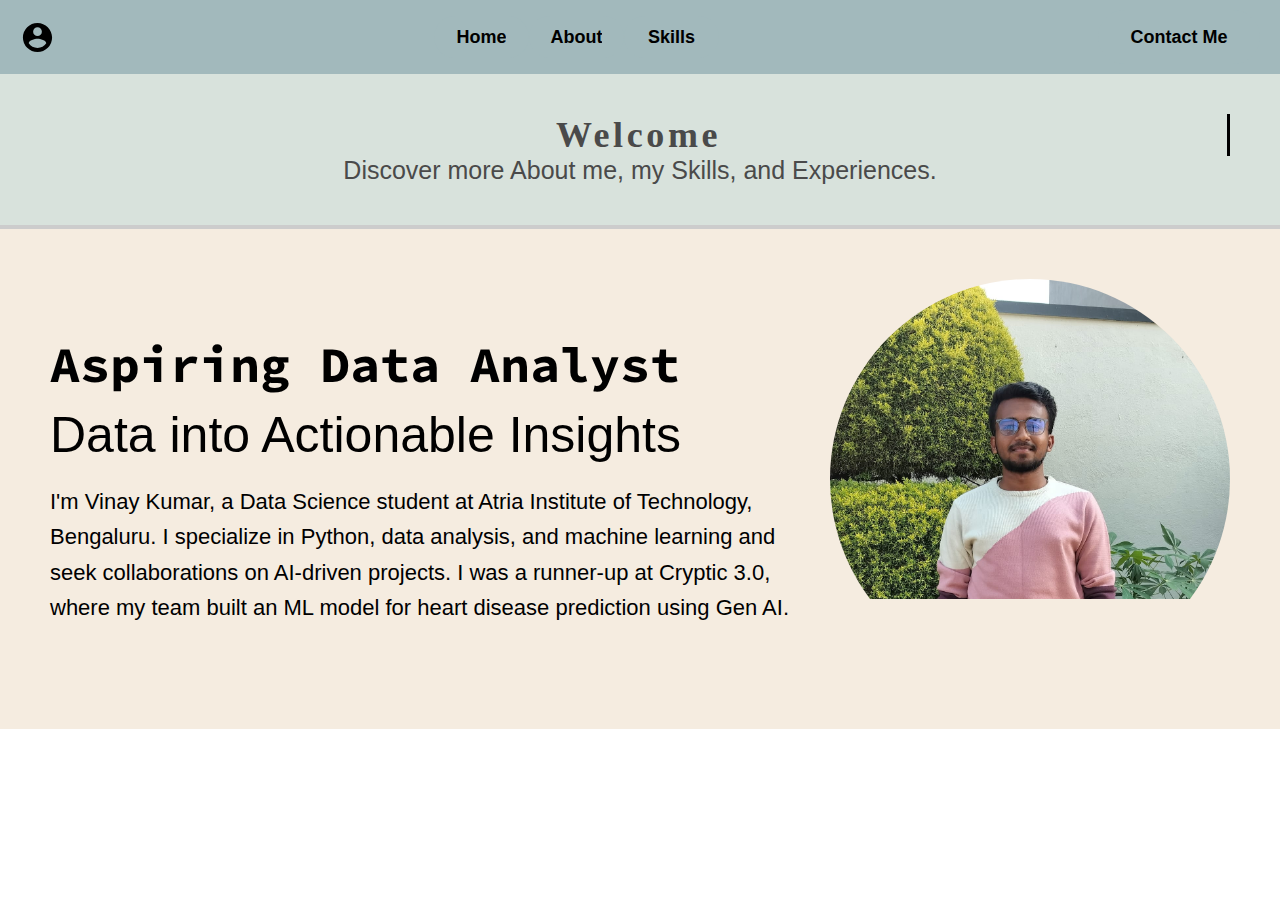
<file: index.html>
<!DOCTYPE html>
<html lang="en">

<head>
    <meta charset="UTF-8">
    <meta name="viewport" content="width=device-width, initial-scale=1.0">
    <title>Vini's Portfolio</title>
    <link rel="stylesheet" href="styles.css">
    <link rel="stylesheet"
        href="https://fonts.googleapis.com/css2?family=Material+Symbols+Outlined:opsz,wght,FILL,GRAD@24,400,0,0&icon_names=frame_person" />

</head>

<body>
    <div class="navbar">
        <svg xmlns="http://www.w3.org/2000/svg" width="35" height="35" viewBox="0 0 24 24">
            <path fill="currentColor"
                d="M12 19.2c-2.5 0-4.71-1.28-6-3.2c.03-2 4-3.1 6-3.1s5.97 1.1 6 3.1a7.23 7.23 0 0 1-6 3.2M12 5a3 3 0 0 1 3 3a3 3 0 0 1-3 3a3 3 0 0 1-3-3a3 3 0 0 1 3-3m0-3A10 10 0 0 0 2 12a10 10 0 0 0 10 10a10 10 0 0 0 10-10c0-5.53-4.5-10-10-10" />
        </svg>

        <div class="sections">

            <!-- From Uiverse.io by KINGFRESS -->
            <button onclick="window.location.href='index.html'">
                <span class="span-mother">
                    <span>H</span>
                    <span>o</span>
                    <span>m</span>
                    <span>e</span>

                </span>
                <span class="span-mother2">
                    <span>H</span>
                    <span>o</span>
                    <span>m</span>
                    <span>e</span>

                </span>
            </button>
            <button onclick="window.location.href='about.html'">
                <span class="span-mother">
                    <span>A</span>
                    <span>b</span>
                    <span>o</span>
                    <span>u</span>
                    <span>t</span>

                </span>
                <span class="span-mother2">
                    <span>A</span>
                    <span>b</span>
                    <span>o</span>
                    <span>u</span>
                    <span>t</span>

                </span>
            </button>
            <button onclick="window.location.href='skills.html'">
                <span class="span-mother">
                    <span>S</span>
                    <span>k</span>
                    <span>i</span>
                    <span>l</span>
                    <span>l</span>
                    <span>s</span>

                </span>
                <span class="span-mother2">
                    <span>S</span>
                    <span>k</span>
                    <span>i</span>
                    <span>l</span>
                    <span>l</span>
                    <span>s</span>

                </span>
            </button>
        </div>

        <button class="btn" onclick="window.location.href='contact.html'"> Contact Me </button>

    </div>


    <div class="banner">
        <h2 id="typing-text"></h2>
        <p>Discover more About me, my Skills, and Experiences.</p>
    </div>


    <div class="content">
        <div class="text-content">
            <div class="hello">Aspiring Data Analyst </div>
            <div class="about">Data into Actionable Insights</div>
            <div class="moreabout">I'm Vinay Kumar, a Data Science student at Atria Institute of Technology, Bengaluru.
                I specialize in Python, data analysis, and machine learning and seek collaborations on AI-driven
                projects. I was a runner-up at Cryptic 3.0, where my team built an ML model for heart disease prediction
                using Gen AI.
            </div>
        </div>
        <div class="image-container">
            <img class="circle-image" src="vinay1.jpg" alt="vini">
        </div>
    </div>

    <div class="footer">
        <div class="footer-text"></div>
    </div>

    <script src="script.js"></script>

</body>

</html>
</file>
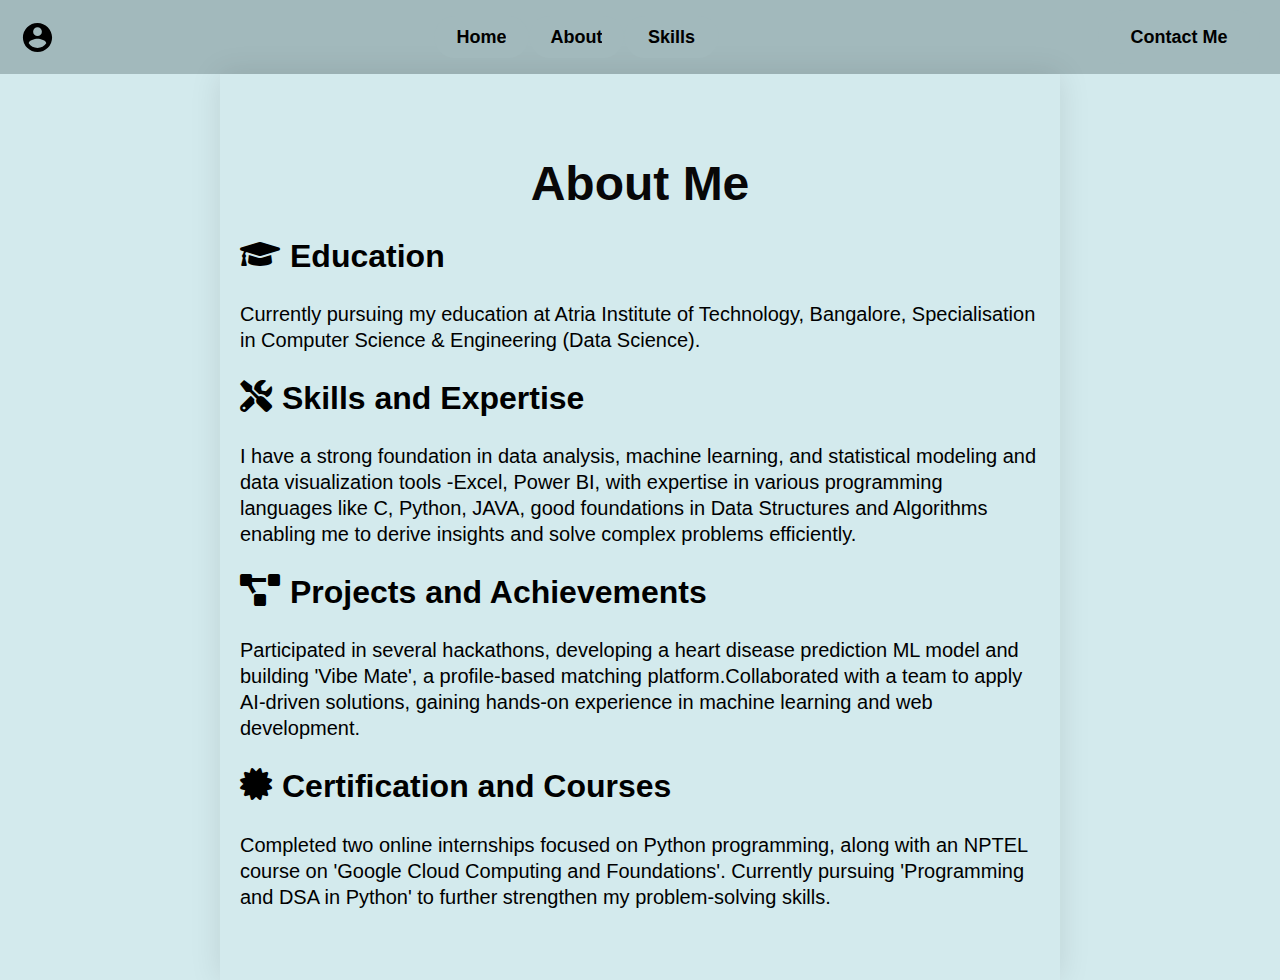
<file: about.html>
<link rel="stylesheet" href="https://cdnjs.cloudflare.com/ajax/libs/font-awesome/5.15.4/css/all.min.css">
<link rel="stylesheet" href="https://fonts.googleapis.com/css2?family=Material+Symbols+Outlined:opsz,wght,FILL,GRAD@24,400,0,0&icon_names=frame_person" />
<!DOCTYPE html>
<html lang="en">
<head>
    <meta charset="UTF-8">
    <meta name="viewport" content="width=device-width, initial-scale=1.0">
    <title>About Me</title>
    <link rel="stylesheet" href="styles.css">
    <link rel="stylesheet" href="https://cdnjs.cloudflare.com/ajax/libs/font-awesome/5.15.4/css/all.min.css">
</head>
<body class="about-body">
    <div class="navbar">
        <svg xmlns="http://www.w3.org/2000/svg" width="35" height="35" viewBox="0 0 24 24"><path fill="currentColor" d="M12 19.2c-2.5 0-4.71-1.28-6-3.2c.03-2 4-3.1 6-3.1s5.97 1.1 6 3.1a7.23 7.23 0 0 1-6 3.2M12 5a3 3 0 0 1 3 3a3 3 0 0 1-3 3a3 3 0 0 1-3-3a3 3 0 0 1 3-3m0-3A10 10 0 0 0 2 12a10 10 0 0 0 10 10a10 10 0 0 0 10-10c0-5.53-4.5-10-10-10"/></svg>
            
        <div class="sections">

            <!-- From Uiverse.io by KINGFRESS -->
            <button  onclick="window.location.href='index.html'">
                <span class="span-mother">
                    <span>H</span>
                    <span>o</span>
                    <span>m</span>
                    <span>e</span>
                    
                </span>
                <span class="span-mother2">
                    <span>H</span>
                    <span>o</span>
                    <span>m</span>
                    <span>e</span>
                    
                </span>
            </button>
            <button  onclick="window.location.href='about.html'">
                <span class="span-mother">
                    <span>A</span>
                    <span>b</span>
                    <span>o</span>
                    <span>u</span>
                    <span>t</span>
                    
                </span>
                <span class="span-mother2">
                    <span>A</span>
                    <span>b</span>
                    <span>o</span>
                    <span>u</span>
                    <span>t</span>
                    
                </span>
            </button>
            <button  onclick="window.location.href='skills.html'">
                <span class="span-mother">
                    <span>S</span>
                    <span>k</span>
                    <span>i</span>
                    <span>l</span>
                    <span>l</span>
                    <span>s</span>
                    
                </span>
                <span class="span-mother2">
                    <span>S</span>
                    <span>k</span>
                    <span>i</span>
                    <span>l</span>
                    <span>l</span>
                    <span>s</span>
                    
                </span>
            </button>
            
    
        </div>

        <button class="btn" onclick="window.location.href='contact.html'"> Contact Me </button>
        
    
    </div>
    <div class="about-container">
        <h1>About Me</h1>
        <div class="section">
            <h2><i class="fas fa-graduation-cap"></i> Education</h2>
            <p>Currently pursuing my education at Atria Institute of Technology, Bangalore, Specialisation in Computer Science & Engineering (Data Science).</p>
        </div>
        <div class="section">
            <h2><i class="fas fa-tools"></i> Skills and Expertise</h2>
            <p>I have a strong foundation in data analysis, machine learning, and statistical modeling and data visualization tools -Excel, Power BI, with expertise in various programming languages like C, Python, JAVA, good foundations in Data Structures and Algorithms enabling me to derive insights and solve complex problems efficiently.</p>
        </div>
        <div class="section">
            <h2><i class="fas fa-project-diagram"></i> Projects and Achievements</h2>
            <p>Participated in several hackathons, developing a heart disease prediction ML model and building 'Vibe Mate', a profile-based matching platform.Collaborated with a team to apply AI-driven solutions, gaining hands-on experience in machine learning and web development.</p>
        </div>
        <div class="section">
            <h2><i class="fas fa-certificate"></i> Certification and Courses</h2>
            <p>Completed two online internships focused on Python programming, along with an NPTEL course on 'Google Cloud Computing and Foundations'. Currently pursuing 'Programming and DSA in Python' to further strengthen my problem-solving skills.</p>
        </div>
    </div>
</body>
</html>
</file>
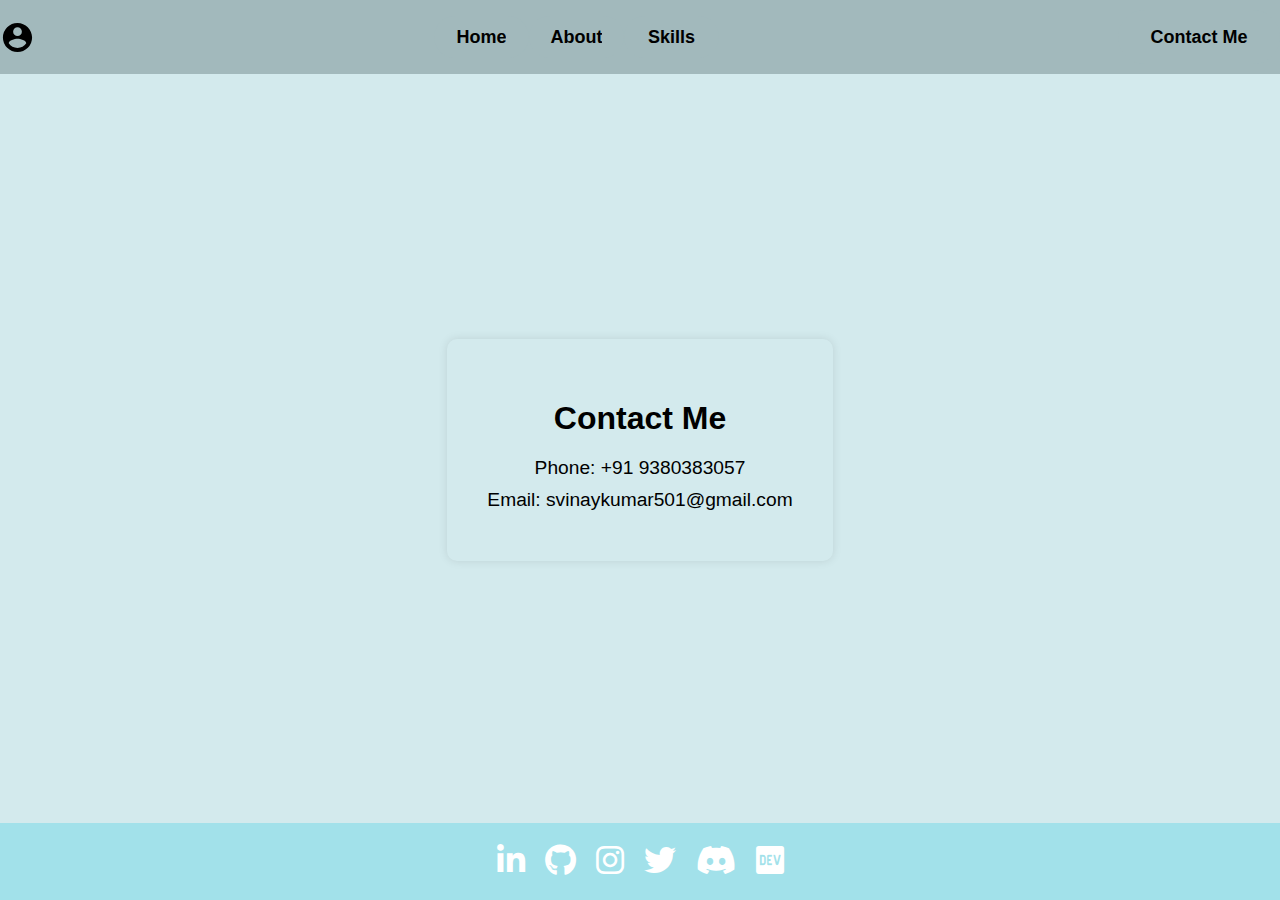
<file: contact.html>
<!DOCTYPE html>
<html lang="en">
<head>
    <meta charset="UTF-8">
    <meta name="viewport" content="width=device-width, initial-scale=1.0">
    <title>Contact Me</title>
    <link rel="stylesheet" href="styles.css">
    <link rel="stylesheet" href="https://cdnjs.cloudflare.com/ajax/libs/font-awesome/6.0.0-beta3/css/all.min.css">
</head>
<body class="contact-body">
    <div class="contact-navbar">
        <svg xmlns="http://www.w3.org/2000/svg" width="35" height="35" viewBox="0 0 24 24"><path fill="currentColor" d="M12 19.2c-2.5 0-4.71-1.28-6-3.2c.03-2 4-3.1 6-3.1s5.97 1.1 6 3.1a7.23 7.23 0 0 1-6 3.2M12 5a3 3 0 0 1 3 3a3 3 0 0 1-3 3a3 3 0 0 1-3-3a3 3 0 0 1 3-3m0-3A10 10 0 0 0 2 12a10 10 0 0 0 10 10a10 10 0 0 0 10-10c0-5.53-4.5-10-10-10"/></svg>
            
        <div class="sections">

            <!-- From Uiverse.io by KINGFRESS -->
            <button  onclick="window.location.href='index.html'">
                <span class="span-mother">
                    <span>H</span>
                    <span>o</span>
                    <span>m</span>
                    <span>e</span>
                    
                </span>
                <span class="span-mother2">
                    <span>H</span>
                    <span>o</span>
                    <span>m</span>
                    <span>e</span>
                    
                </span>
            </button>
            <button  onclick="window.location.href='about.html'">
                <span class="span-mother">
                    <span>A</span>
                    <span>b</span>
                    <span>o</span>
                    <span>u</span>
                    <span>t</span>
                    
                </span>
                <span class="span-mother2">
                    <span>A</span>
                    <span>b</span>
                    <span>o</span>
                    <span>u</span>
                    <span>t</span>
                    
                </span>
            </button>
            <button  onclick="window.location.href='skills.html'">
                <span class="span-mother">
                    <span>S</span>
                    <span>k</span>
                    <span>i</span>
                    <span>l</span>
                    <span>l</span>
                    <span>s</span>
                    
                </span>
                <span class="span-mother2">
                    <span>S</span>
                    <span>k</span>
                    <span>i</span>
                    <span>l</span>
                    <span>l</span>
                    <span>s</span>
                    
                </span>
            </button>
            
    
            </div>
            <button class="btn" onclick="window.location.href='contact.html'"> Contact Me </button>
    </div>

    <div class="contact-container">
        <h1>Contact Me</h1>
        <p>Phone: +91 9380383057</p>
        <p>Email: svinaykumar501@gmail.com</p>
    </div>
    <footer>
        <div class="social-icons">
            <a href="https://www.linkedin.com/in/vinay-kumar-694186293" target="_blank"><i class="fab fa-linkedin-in"></i></a>
            <a href="https://github.com/vini-501" target="_blank"><i class="fab fa-github"></i></a>
            <a href="https://www.instagram.com/vini501_?igsh=djRxeXk3Y2JtdGNj" target="_blank"><i class="fab fa-instagram"></i></a>
            <a href="https://x.com/VinayKumar58040" target="_blank"><i class="fab fa-twitter"></i></a>
            <a href="https://discord.com/tony043093" target="_blank"><i class="fab fa-discord"></i></a>
            <a href="https://devfolio.com/@vini501" target="_blank"><i class="fab fa-dev"></i></a>
            
        </div>
    </footer>
</body>
</html>
</file>
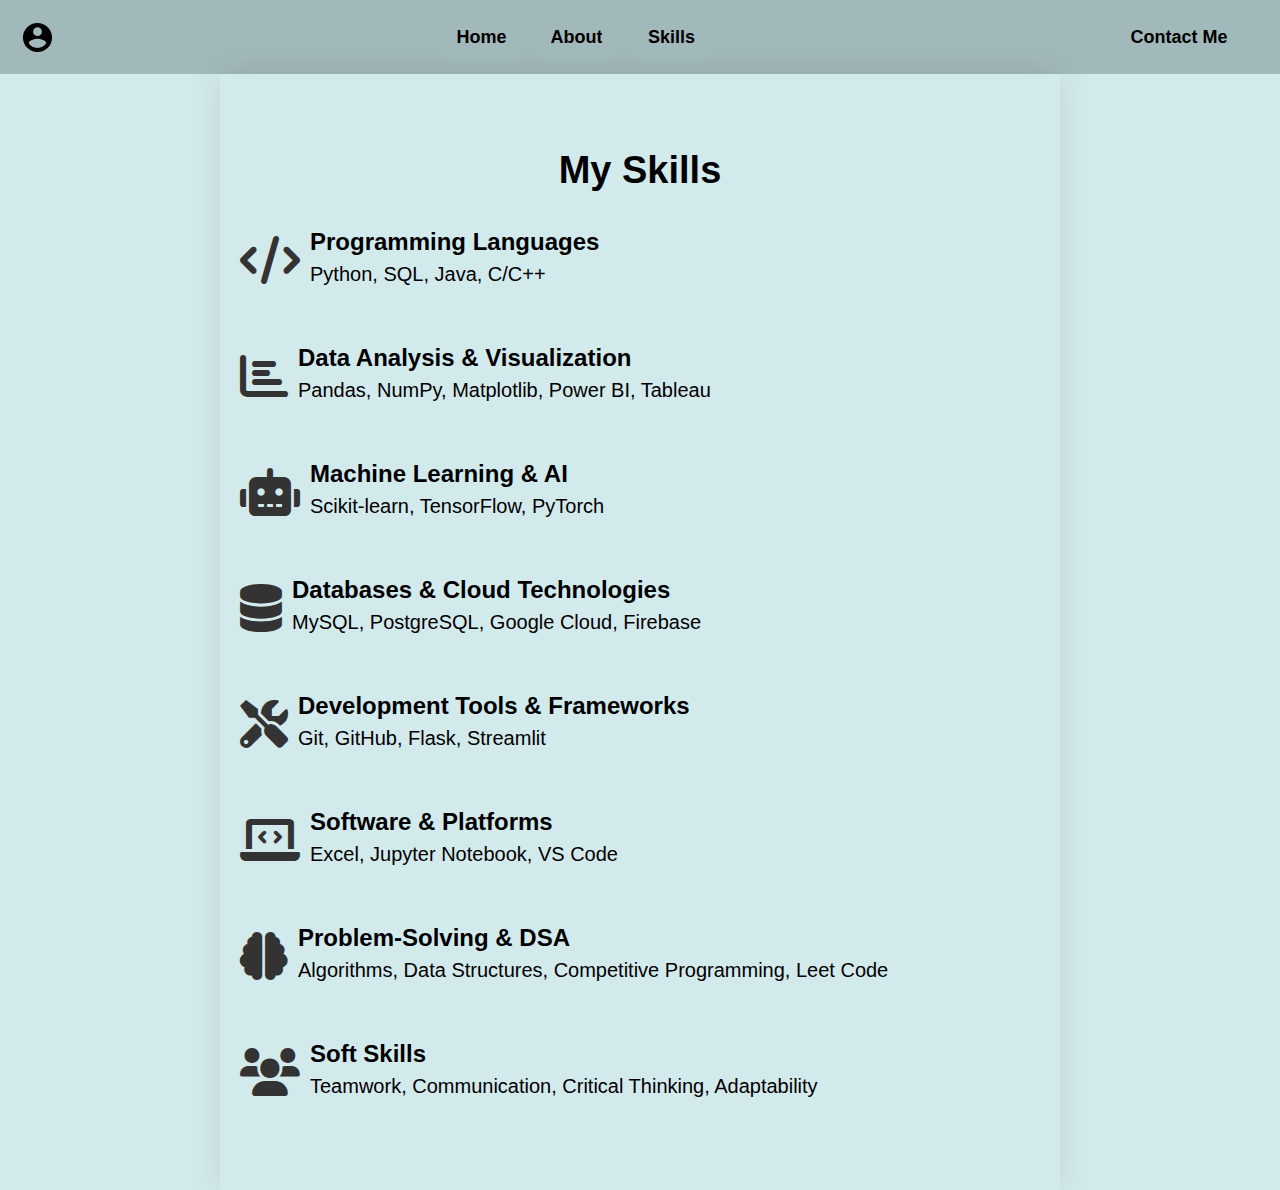
<file: skills.html>
<head>
    <link rel="stylesheet" href="styles.css">
    <link rel="stylesheet" href="https://cdnjs.cloudflare.com/ajax/libs/font-awesome/6.0.0-beta3/css/all.min.css">
    <link rel="stylesheet" href="https://fonts.googleapis.com/css2?family=Material+Symbols+Outlined:opsz,wght,FILL,GRAD@24,400,0,0&icon_names=frame_person" />
</head>
<body class="skills-body">
    <div class="navbar">
        <svg xmlns="http://www.w3.org/2000/svg" width="35" height="35" viewBox="0 0 24 24"><path fill="currentColor" d="M12 19.2c-2.5 0-4.71-1.28-6-3.2c.03-2 4-3.1 6-3.1s5.97 1.1 6 3.1a7.23 7.23 0 0 1-6 3.2M12 5a3 3 0 0 1 3 3a3 3 0 0 1-3 3a3 3 0 0 1-3-3a3 3 0 0 1 3-3m0-3A10 10 0 0 0 2 12a10 10 0 0 0 10 10a10 10 0 0 0 10-10c0-5.53-4.5-10-10-10"/></svg>
        
        <div class="sections">
        <!-- From Uiverse.io by KINGFRESS -->
        <button  onclick="window.location.href='index.html'">
            <span class="span-mother">
                <span>H</span>
                <span>o</span>
                <span>m</span>
                <span>e</span>
                
            </span>
            <span class="span-mother2">
                <span>H</span>
                <span>o</span>
                <span>m</span>
                <span>e</span>
                
            </span>
        </button>
        <button  onclick="window.location.href='about.html'">
            <span class="span-mother">
                <span>A</span>
                <span>b</span>
                <span>o</span>
                <span>u</span>
                <span>t</span>
                
            </span>
            <span class="span-mother2">
                <span>A</span>
                <span>b</span>
                <span>o</span>
                <span>u</span>
                <span>t</span>
                
            </span>
        </button>
        <button  onclick="window.location.href='skills.html'">
            <span class="span-mother">
                <span>S</span>
                <span>k</span>
                <span>i</span>
                <span>l</span>
                <span>l</span>
                <span>s</span>
                
            </span>
            <span class="span-mother2">
                <span>S</span>
                <span>k</span>
                <span>i</span>
                <span>l</span>
                <span>l</span>
                <span>s</span>
                
            </span>
        </button>
        

        </div>
        <button class="btn" onclick="window.location.href='contact.html'"> Contact Me </button>
        
    
    </div>
    <div class="skills-container">
        <h1>My Skills</h1>
        <div class="skill">
            <i class="fas fa-code"></i>
            <div>
                <h2>Programming Languages</h2>
                <p>Python, SQL, Java, C/C++</p>
            </div>
        </div>
        <div class="skill">
            <i class="fas fa-chart-bar"></i>
            <div>
                <h2>Data Analysis & Visualization</h2>
                <p>Pandas, NumPy, Matplotlib, Power BI, Tableau</p>
            </div>
        </div>
        <div class="skill">
            <i class="fas fa-robot"></i>
            <div>
                <h2>Machine Learning & AI</h2>
                <p>Scikit-learn, TensorFlow, PyTorch</p>
            </div>
        </div>
        <div class="skill">
            <i class="fas fa-database"></i>
            <div>
                <h2>Databases & Cloud Technologies</h2>
                <p>MySQL, PostgreSQL, Google Cloud, Firebase</p>
            </div>
        </div>
        <div class="skill">
            <i class="fas fa-tools"></i>
            <div>
                <h2>Development Tools & Frameworks</h2>
                <p>Git, GitHub, Flask, Streamlit</p>
            </div>
        </div>
        <div class="skill">
            <i class="fas fa-laptop-code"></i>
            <div>
                <h2>Software & Platforms</h2>
                <p>Excel, Jupyter Notebook, VS Code</p>
            </div>
        </div>
        <div class="skill">
            <i class="fas fa-brain"></i>
            <div>
                <h2>Problem-Solving & DSA</h2>
                <p>Algorithms, Data Structures, Competitive Programming, Leet Code</p>
            </div>
        </div>
        <div class="skill">
            <i class="fas fa-users"></i>
            <div>
                <h2>Soft Skills</h2>
                <p>Teamwork, Communication, Critical Thinking, Adaptability</p>
            </div>
        </div>
    </div>
</body>
</file>
<file: styles.css>
@import url('https://fonts.googleapis.com/css2?family=Roboto+Mono:ital,wght@0,100..700;1,100..700&family=Source+Code+Pro:ital,wght@0,200..900;1,200..900&display=swap');

body {
    font-family: Arial, sans-serif;
    margin: 0;
    padding: 0;
}

.navbar {
    display: flex;
    justify-content: space-between;
    align-items: center;
    background-color: #A2B9BC;
    padding: 10px 20px;
    font-size: 18px;


}

.navbar .sections {
    display: flex;
    justify-content: center;
    flex-grow: 1;
    width: 100%;
    max-width: 500px;
    flex-wrap: wrap;
}

.banner {
    text-align: center;
    padding: 20px 10px; /* Adjust padding for smaller screens */
    background-color: #e0e7ed;
    color: #383434;
    border-bottom: 4px solid #ccc;

}

.banner h2 {

    margin-bottom: 10px;
    font-size: 40px;
    font-family:'Times New Roman', Times, serif
}

.banner p {
    font-size: 20px;
    margin: 0;
}

.navbar .sections {
    display: flex;
    justify-content: center;
    flex-grow: 1;
    width: 100%;
    max-width: 500px;
    flex-wrap: wrap; /* Allow wrapping on smaller screens */
}

.banner {
    text-align: center;
    padding: 20px 10px; /* Adjust padding for smaller screens */
    background-color: #D8E2DC;
    color: #4A4A4A;
    border-bottom: 4px solid #ccc;
}

.banner h2 {
    margin-bottom: 10px;
    font-size: 40px; /* Adjust font size for smaller screens */
    font-family: 'Times New Roman', Times, serif;
}

.banner p {
    font-size: 20px; /* Adjust font size for smaller screens */
    margin: 0;
}

@media (min-width: 768px) {
    .banner {
        padding: 40px 50px; /* Larger padding for larger screens */
    }

    .banner h2 {
        font-size: 60px; /* Larger font size for larger screens */
    }

    .banner p {
        font-size: 25px; /* Larger font size for larger screens */
    }
}

@keyframes typing {
    from {
        width: 0;
    }
    to {
        width: 26.5ch;
    };
}


@keyframes typing {
    from {
        width: 0;
    }

    to {
        width: 26.5ch;
    }
}

@keyframes blink-caret {

    from,
    to {
        border-color: transparent;
    }

    50% {
        border-color: black;
    }
}

#typing-text {
    font-size: 36px;
    overflow: hidden;
    border-right: .10em solid black;
    /* Blinking cursor */
    white-space: nowrap;
    margin: 0 auto;
    letter-spacing: .10em;
    animation: typing 3.5s steps(20, end) forwards, blink-caret .75s step-end infinite;
}


.content {
    display: flex;
    align-items: center;
    justify-content: space-between;
    padding: 50px;
    background-color: #F5ECE0;
    text-align: left;
}

.text-content {
    flex: 1;
    margin-right: 20px;
}

.hello {
    font-size: 50px;
    font-weight: bold;
    font-family: "Source Code Pro", serif;
}

.about {
    font-size: 50px;
    margin-top: 10px;

}

.moreabout {
    font-size: 22px;
    font-family: Verdana, Geneva, Tahoma, sans-serif;;
    margin-top: 20px;
    line-height: 1.6;

}

.image-container {
    position: relative;
    width: 400px;
    /* Adjust the size as needed */
    height: 400px;
    /* Adjust the size as needed */
    border-radius: 60%;
    overflow: hidden;
    margin-left: auto;
    /* Align to the right */
    margin-right: 0;
    /* Align to the right */
}

.circle-image {
    position: absolute;
    top: 0px;
    /* Adjust to move the image a bit above */
    left: 50%;
    transform: translateX(-50%);
    width: 100%;
    /* Ensure the image covers the container */
    height: 80%;
    /* Maintain aspect ratio */
}


/*about section*/

.about-body {
    /* background-image: url('https://plus.unsplash.com/premium_photo-1661775756810-82dbd209fc95?fm=jpg&q=60&w=3000&ixlib=rb-4.0.3&ixid=M3wxMjA3fDB8MHxzZWFyY2h8NXx8cG9ydGZvbGlvJTIwYmFja2dyb3VuZHxlbnwwfHwwfHx8MA%3D%3D');*/
    background-size: cover;
    background-position: center;
    background-repeat: no-repeat;
    font-family: Arial, sans-serif;
    margin: 0;
    padding: 0;
    background-color: #d3eaed;
}

.about-container {
    text-align: left;
    max-width: 800px; /* Limits width without using fixed margins */
    margin: auto; /* Centers the container dynamically */
    padding: 50px 20px;
    background-color: #d3eaed;
    box-shadow: 0 0 30px rgba(0, 0, 0, 0.1);
    width: 90%; /* Ensures responsiveness on smaller screens */
}


.about-container h1 {
    font-size: 36px;
    margin-bottom: 20px;
    color: rgb(8, 7, 8);
    justify-content: center;
    text-align: center;
}

.section {
    margin: 20px 0;
}

.section h2 {
    font-size: 28px;
    font-weight: bold;
    display: flex;
    align-items: left;
    justify-content: left;

}

.section h2 i {
    margin-right: 10px;
}

.section p {
    font-size: 20px;
    margin: 5px 0;
    line-height: 1.3;
    font-family: 'Gill Sans', 'Gill Sans MT', Calibri, 'Trebuchet MS', sans-serif;

}
@media (min-width: 768px) {
    .about-container {
        margin: auto;
    }

    .about-container h1 {
        font-size: 48px; /* Larger font size for larger screens */
    }

    .section h2 {
        font-size: 32px; /* Larger font size for larger screens */
    }
}







/*skills section*/

.skills-body {
    /* background-image: url('https://media.licdn.com/dms/image/v2/D4D12AQGPAWnsOTQYEQ/article-cover_image-shrink_720_1280/article-cover_image-shrink_720_1280/0/1674548497069?e=2147483647&v=beta&t=16NaCQoB9Vhu7SY-kIvUBTQcv4iO150SP9FSxpyBQdM'); */
    background-size: cover;
    background-position: center;
    background-repeat: no-repeat;
    font-family: Arial, sans-serif;
    margin: 0;
    padding: 0;
    background-color: #d3eaed;
}

.skills-container {
    text-align: left;
    max-width: 800px; /* Limits width to avoid excessive stretching */
    margin: auto; /* Centers the container */
    padding: 50px 20px;
    background-color: #d3eaed;
    box-shadow: 0 0 30px rgba(0, 0, 0, 0.1);
    width: 90%; /* Ensures responsiveness on smaller screens */
}


.skills-container h1 {
    font-size: 38px;
    margin-bottom: 20px;
    color: rgb(2, 1, 2);
    justify-content: center;
    text-align: center;
    margin-right: auto;
}

.skill {
    display: flex;
    align-items: center;
    margin-bottom: 20px;
}

.skill img {
    width: 50px;
    height: 50px;
    margin-right: 20px;
}

.skill h2 {
    margin: 0;
    font-size: 1.5em;
}

.skill p {
    font-size: 20px;
    margin: 5px 0;
    line-height: 1.3;
    font-family: 'Gill Sans', 'Gill Sans MT', Calibri, 'Trebuchet MS', sans-serif;
}

.skill i {
    font-size: 3em;
    color: #333;
    margin-right: 10px;
    line-height: 2;
}



/*contact section*/

@import url('https://fonts.googleapis.com/css2?family=Roboto:wght@400;700&display=swap');
@import url('https://cdnjs.cloudflare.com/ajax/libs/font-awesome/6.0.0-beta3/css/all.min.css');

.contact-body {
    font-family: 'Roboto', sans-serif;
    margin: 0;
    padding: 0;
    background-color: #ede8e8;
    display: flex;
    justify-content: center;
    align-items: center;
    height: 100vh;
    background-color: #d3eaed ;
}

.contact-navbar {
    display: flex;
    justify-content: space-between;
    align-items: center;
    background-color: #A2B9BC;
    padding: 10px 20px;
    font-size: 18px;
    width: 100%;
    position: fixed;
    top: 0;
}

.contact-navbar .sections {
    display: flex;
    justify-content: center;
    flex-grow: 1;
    width: 100%;
    max-width: 500px;
}

.contact-container {
    max-width: 600px;
    margin: 100px auto;
    padding: 40px;
    background-color: #d3eaed;
    box-shadow: 0 0 10px rgba(0, 0, 0, 0.1);
    text-align: center;
    border-radius: 10px;
}

.contact-container h1 {
    margin-bottom: 20px;
}

.contact-container p {
    font-size: 1.2em;
    margin: 10px 0;
}

footer {
    background-color: #a2e1ea;
    color: #fff;
    text-align: center;
    padding: 20px 0;
    width: 100%;
    position: fixed;
    bottom: 0;
}

footer .social-icons {
    display: flex;
    justify-content: center;
    gap: 20px;
}

footer .social-icons a {
    color: #fff;
    font-size: 2em;
    text-decoration: none;
}

footer .social-icons a:hover {
    color: #5E8B7E;
}

footer .social-icons .devfolio-icon {
    width: 32px;
    height: 32px;
}


/* From Uiverse.io by KINGFRESS */
/*for navbar section buttons*/
button {
    font-weight: bold;
    font-size: 1em;
    color: black;
    border-radius: 2rem;
    cursor: pointer;
    width: 95.02px;
    height: 42.66px;
    border: none;
    background-color: #A2B9BC;
    display: flex;
    justify-content: center;
    align-items: center;
}

button .span-mother {
    display: flex;
    overflow: hidden;
}

button:hover .span-mother {
    position: absolute;
}

button:hover .span-mother span {
    transform: translateY(1.2em);
}

button .span-mother span:nth-child(1) {
    transition: 0.2s;
}

button .span-mother span:nth-child(2) {
    transition: 0.3s;
}

button .span-mother span:nth-child(3) {
    transition: 0.4s;
}

button .span-mother span:nth-child(4) {
    transition: 0.5s;
}

button .span-mother span:nth-child(5) {
    transition: 0.6s;
}

button .span-mother span:nth-child(6) {
    transition: 0.7s;
}

button .span-mother2 {
    display: flex;
    position: absolute;
    overflow: hidden;
}

button .span-mother2 span {
    transform: translateY(-1.2em);
}

button:hover .span-mother2 span {
    transform: translateY(0);
}

button .span-mother2 span {
    transition: 0.2s;
}

button .span-mother2 span:nth-child(2) {
    transition: 0.3s;
}

button .span-mother2 span:nth-child(3) {
    transition: 0.4s;
}

button .span-mother2 span:nth-child(4) {
    transition: 0.5s;
}

button .span-mother2 span:nth-child(5) {
    transition: 0.6s;
}

button .span-mother2 span:nth-child(6) {
    transition: 0.7s;
}



/*for contact section buttons*/

.btn {
    width: 9em;
    height: 3em;
    border-radius: 30em;
    font-size: 15px;
    font-family: inherit;
    border: none;
    position: relative;
    overflow: hidden;
    z-index: 1;
    font-size: 1em;
    
}

.btn::before {
    content: '';
    width: 0;
    height: 3em;
    border-radius: 30em;
    position: absolute;
    top: 0;
    left: 0;
    background-image: linear-gradient(to right, #A2B9BC 0%, #5E8B7E 100%);
    transition: .5s ease;
    display: block;
    z-index: -1;
}

.btn:hover::before {
    width: 9em;
}
</file>
